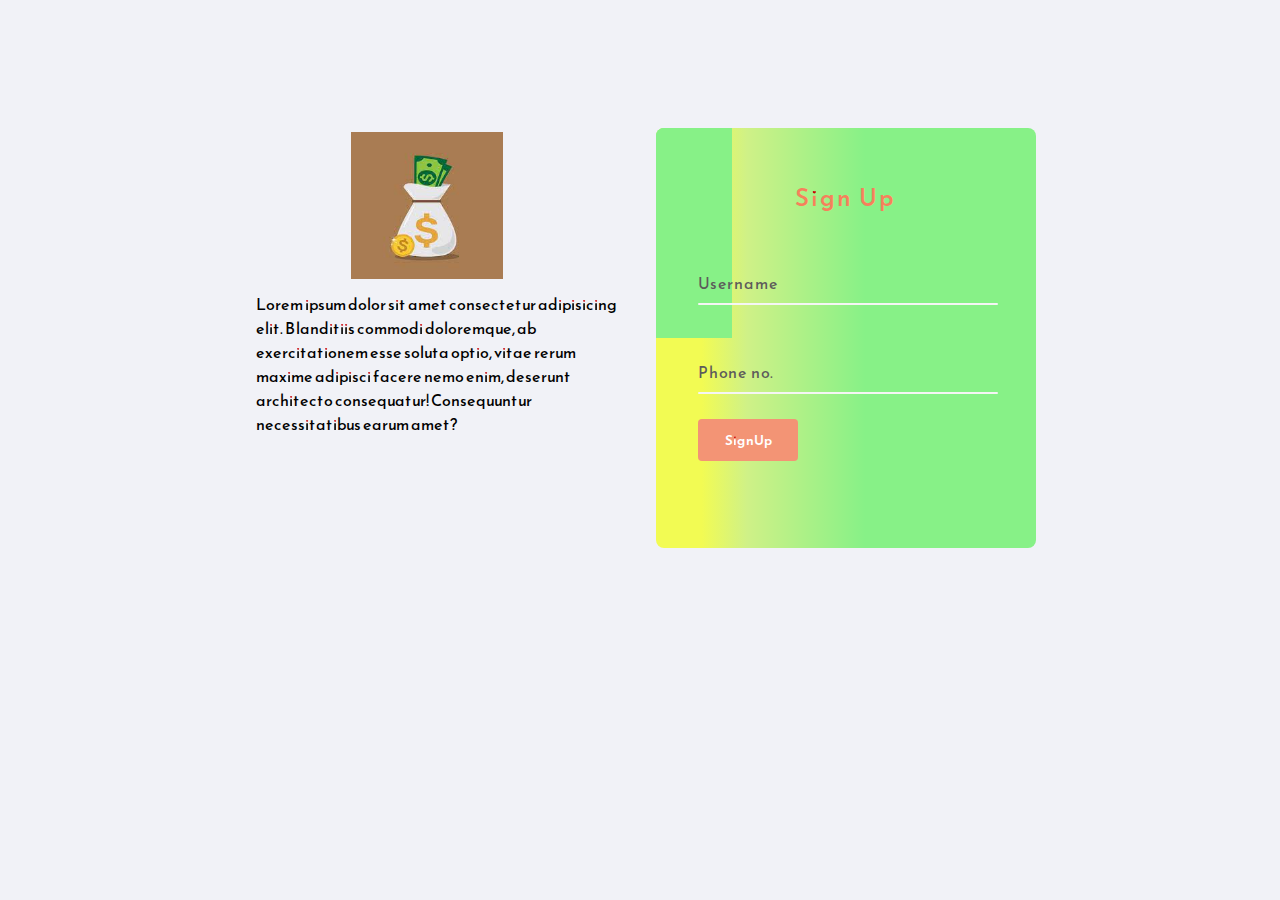
<file: index.html>
<!DOCTYPE html>
<html lang="en">
<head>
    <meta charset="UTF-8">
    <meta http-equiv="X-UA-Compatible" content="IE=edge">
    <meta name="viewport" content="width=device-width, initial-scale=1.0">
    <title>Sign In</title>
    <link rel="stylesheet" href="style.css">
</head>
<body>
    <!DOCTYPE html>
<html lang="en">

<head>
  <meta charset="UTF-8">
  <meta http-equiv="X-UA-Compatible" content="IE=edge">
  <meta name="viewport" content="width=device-width, initial-scale=1.0">
  <title>Animated Login Form</title>
</head>

<body>
    <div class="content">
    <div class="imgdiv">
        <img src="/images/download.jpeg" alt="">
    </div>
        <div class="data">
        Lorem ipsum dolor sit amet consectetur adipisicing elit. Blanditiis commodi doloremque, ab exercitationem esse soluta optio, vitae rerum maxime adipisci facere nemo enim, deserunt architecto consequatur! Consequuntur necessitatibus earum amet?
    </div>
    </div>
  <div class="box">
    <div class="form">
      <h2>Sign Up</h2>
      <div class="inputBox">
        <input type="text" required="required">
        <span>Username</span>
        <i></i>
      </div>
      <div class="inputBox">
        <input type="text" required="required">
        <span>Phone no.</span>
        <i></i>
      </div>
      
      <input type="submit" value="SignUp">
    </div>
  </div>
</body>

</html>
</body>
</html>
</file>
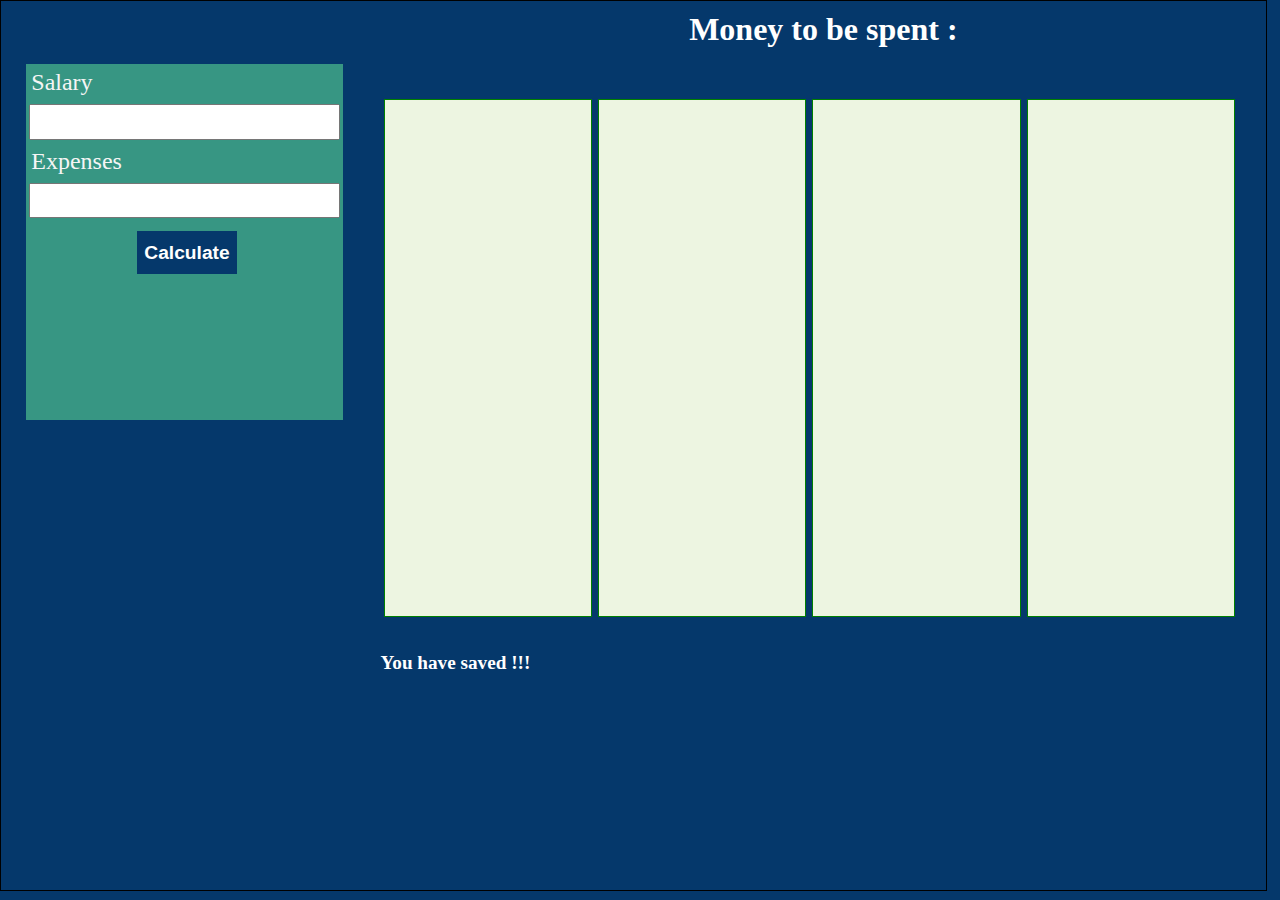
<file: page2.html>
<!DOCTYPE html>
<html lang="en">
<head>
    <meta charset="UTF-8">
    <meta http-equiv="X-UA-Compatible" content="IE=edge">
    <meta name="viewport" content="width=device-width, initial-scale=1.0">
    <title>Document</title>
    <link rel="stylesheet" href="page2.css">
</head>
<body>
    <div class="p1">
        <form action="" id="form1">
            <label for="salary" class="lbl">Salary</label>
            <input type="text" class="inpt" id="salary">
            
            <label for="expenses" class="lbl">Expenses</label>
            <input type="text" class="inpt" id="expenses">
            <button type="submit" class="btn" >Calculate</button>
        </form>
    </div>
    <div class="p2">
        <h1>Money to be spent : </h1>
        <div class="heading">
       
            <div class="options">
                <div class="op"></div>
                <div class="op"></div>
                <div class="op"></div>
                <div class="op"></div>
                
            </div>
        </div>
        <h3 id="saved">You have saved !!!</h3>
       
    </div>
</body>
</html>
</file>
<file: style.css>
@import url("https://fonts.googleapis.com/css2?family=Poppins:wght@100&family=Reem+Kufi+Fun:wght@500&display=swap");
* {
  margin: 0;
  padding: 0;
  box-sizing: border-box;
  font-family: "Reem Kufi Fun", sans-serif;
}
body {
  display: flex;
  flex-direction: row;
  
  min-height: 100vh;
  background: #f1f2f7;
}
.content{
    display: flex;
    /* border: 1px solid black; */
    color: black;
    width: 380px;
    height: 420px;
    margin-top: 10%;
    margin-left: 20%;
    margin-right: 20px;
    flex-direction: column;
    justify-content: space-around;
    
}
.imgdiv{
    height: 35%;
    width: 40%;
    /* border: 1px solid yellowgreen; */
    margin-bottom: 5px;
    margin-left: 25%;
}
img{
    height: 100%;
    width: 100%;
}
.data{
    /* border: 1px solid red; */
    height: 60%;
    width: 99%;
    justify-content: center;
}

.box {
  position: relative;
  width: 380px;
  height: 420px;
  background: rgb(242,251,83);
  background: linear-gradient(90deg, rgba(242,251,83,1) 12%, rgba(207,241,135,1) 24%, rgba(135,241,135,1) 55%);
  border-radius: 8px;
  overflow: hidden;
  margin-top: 10%;
  color: black;
}
.box::before {
  content: "";
  position: absolute;
  top: -50%;
  left: -80%;
  width: 380px;
  height: 420px;
  background: linear-gradient(90deg, rgba(242,251,83,1) 12%, rgba(207,241,135,1) 24%, rgba(135,241,135,1) 55%);
  transform-origin: bottom right;
  animation: animate 6s linear infinite;
}
.box::after {
  content: "";
  position: absolute;
  top: -50%;
  left: -80%;
  width: 380px;
  height: 420px;
  background: linear-gradient(90deg, rgba(242,251,83,1) 12%, rgba(207,241,135,1) 24%, rgba(135,241,135,1) 55%);
  transform-origin: bottom right;
  animation: animate 6s linear infinite;
  animation-delay: -3s;
}
@keyframes animate {
  0% {
    transform: rotate(0deg);
  }
  100% {
    transform: rotate(360deg);
  }
}
.form {
  position: absolute;
  inset: 2px;
  border-radius: 8px;
  
  z-index: 10;
  padding: 50px 40px;
  display: flex;
  flex-direction: column;
}
.form h2 {
  color:  #f6815b;;
  
  font-weight: 500;
  text-align: center;
  letter-spacing: 0.1em;
}
.inputBox {
  position: relative;
  width: 300px;
  margin-top: 35px;
}
.inputBox input {
  position: relative;
  width: 100%;
  padding: 20px 10px 10px;
  background: transparent;
  border: none;
  outline: none;
  color: whitesmoke;
  font-size: 1em;
  letter-spacing: 0.5em;
  z-index: 10;
}
.inputBox span {
  position: absolute;
  left: 0;
  padding: 20px 0px 10px;
  font-size: 1em;
  color: #5d5b5b;
  pointer-events: none;
  letter-spacing: 0.05em;
  transition: 0.5s;
}
.inputBox input:valid ~ span,
.inputBox input:focus ~ span {
  color: whitesmoke;
  transform: translateX(0px) translateY(-34px);
  font-size: 0.75em;
}
.inputBox i {
  position: absolute;
  left: 0;
  bottom: 0;
  width: 100%;
  height: 2px;
  background: whitesmoke;
  border-radius: 4px;
  transition: 0.5s;
  pointer-events: none;
}
.inputBox input:valid ~ i,
.inputBox input:focus ~ i {
  height: 44px;
}

input[type="submit"] {
  border: none;
  outline: none;
  background: #f39475;
  padding: 11px 25px;
  width: 100px;
  margin-top: 25px;
  border-radius: 4px;
  font-weight: 600;
  cursor: pointer;
    color: white;
}
input[type="submit"]:active {
  opacity: 0.8;
}
</file>
<file: page2.css>
*{
margin: 0;
padding: 0;
box-sizing: border-box;
}
body{
    height: 99vh;
    width: 99vw;
    border: 1px solid black;
    display: flex;
    flex-direction: row;
    justify-content: space-between;
    /* background: rgb(9,4,59);
    background: linear-gradient(90deg, rgba(9,4,59,1) 27%, rgba(135,169,241,1) 100%, rgba(36,63,134,1) 100%); */
    background-color: #05386B;
color: white;
}
/* designing the form */
.p1{
height: 40%;
width: 25%;
margin-left: 2%;
margin-top: 5%;
/* border: 1px solid rebeccapurple; */
background-color: #379683;
color: whitesmoke
}
#form1{
    height: 100%;
    width: 100%;
    display: flex;
    flex-direction: column;
    /* border:3px solid yellow; */
    
}
.lbl{
margin: 5px;
font-size: 1.5rem;
}
.inpt{
    margin: 3px;
    padding: 2px;
    height: 10%;
}
.btn{
    margin-top: 10px;
    padding: 2px;
    height: 12%;
    width: 100px;
    margin-left: 35%;
    font-size: larger;
    font-weight: bolder;
    border: none;
    background-color: #05386B;
    color: white;
    cursor: pointer;
}

/* second part that will be the rexommendation */
.p2{
    /* border: 1px solid black; */
    margin-left: 3px;
    width: 70%;
    height: 99%;
    display: flex;
    flex-direction: column;
}
.p2 h1{
    margin-top: 10px;
    height: 10%;
    text-align: center;
}
.heading{
    width: 99%;
    height: 60%;
    /* border: 1px solid yellow; */
}

.options{
    height: 99%;
    width: 99%;
    display: flex;
    flex-direction: row;
}
.op{
    
    height: 99%;
    width: 24%;
    margin: 0px 3px;
    border:1px solid green;
    background-color: #EDF5E1;
    top:0;
    transition: 1s ease;
}
.op:hover{
    -webkit-transform: scale(1.2);
    -ms-transform: scale(1.2);
    transform: scale(1.2);
    transition: 1s ease;
    
}
#saved{
    margin-top: 25px;
    font-size: larger;
    font-weight: bolder;

}
</file>
